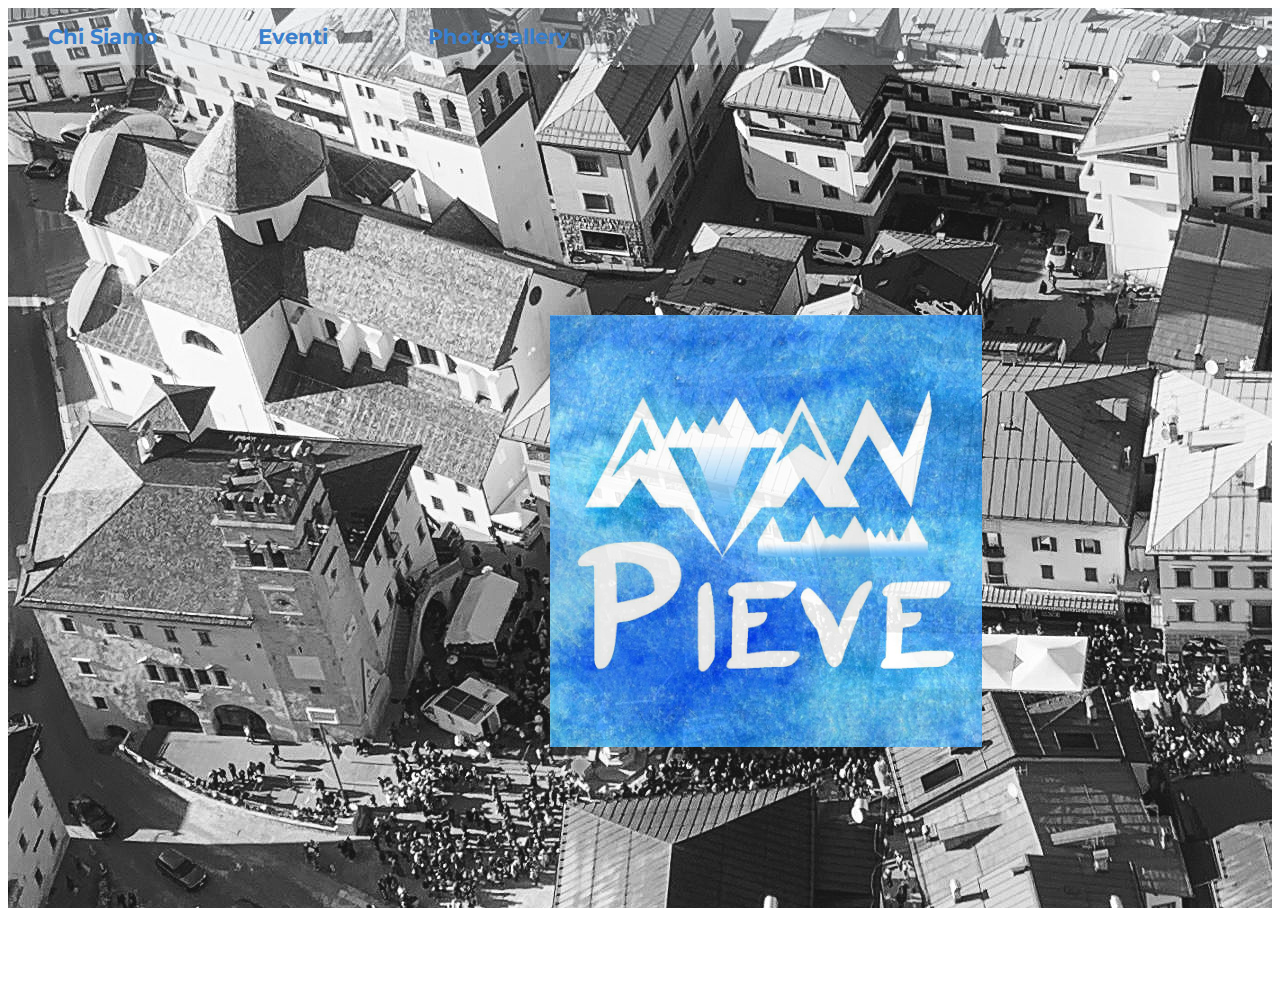
<file: index.html>
<!DOCTYPE html>
<html lang="en" dir="ltr">
  <!-- Where we give info on the stylesheets, metadata and the title of our site-->
  <head>
    <meta charset="utf-8">
    <title>AvanPieve</title>
    <link rel="stylesheet" href="style.css">
    <!-- For external fonts from GoogleFonts -->
    <link href="https://fonts.googleapis.com/css?family=Montserrat:400,400i,500,500i,600,700,800,900" rel="stylesheet">
    <!-- Font Awesome for our social media icons -->
    <link rel="stylesheet" href="https://use.fontawesome.com/releases/v5.8.1/css/all.css" integrity="sha384-50oBUHEmvpQ+1lW4y57PTFmhCaXp0ML5d60M1M7uH2+nqUivzIebhndOJK28anvf" crossorigin="anonymous">
  </head>
  <!-- all our website content goes here. -->
  <body>
    <header>
      <ul>
        <!-- <li><img src="assets/img/Logo_avanpieve.jpg" alt=""></li> -->
        <li><a href="chi-siamo.html">Chi Siamo</a></li>
        <li><a href="#">Eventi</a></li>
        <li><a href="#">Photogallery</a></li>
      </ul>
    </header>
    <div class="container">
      <img src="assets/img/Logo_avanpieve.jpg" alt="">
      <div class="background-img"></div>
    </div>
    <footer>
      <ul>
        <li><a class="fab fa-facebook-f" href="https://www.facebook.com/avanpieve/""></a></li>
        <li><a class="fab fa-instagram" href="https://www.instagram.com/avanpieve/?hl=it"></a></li>
      </ul>
    </footer>
  </body>
</html>
</file>
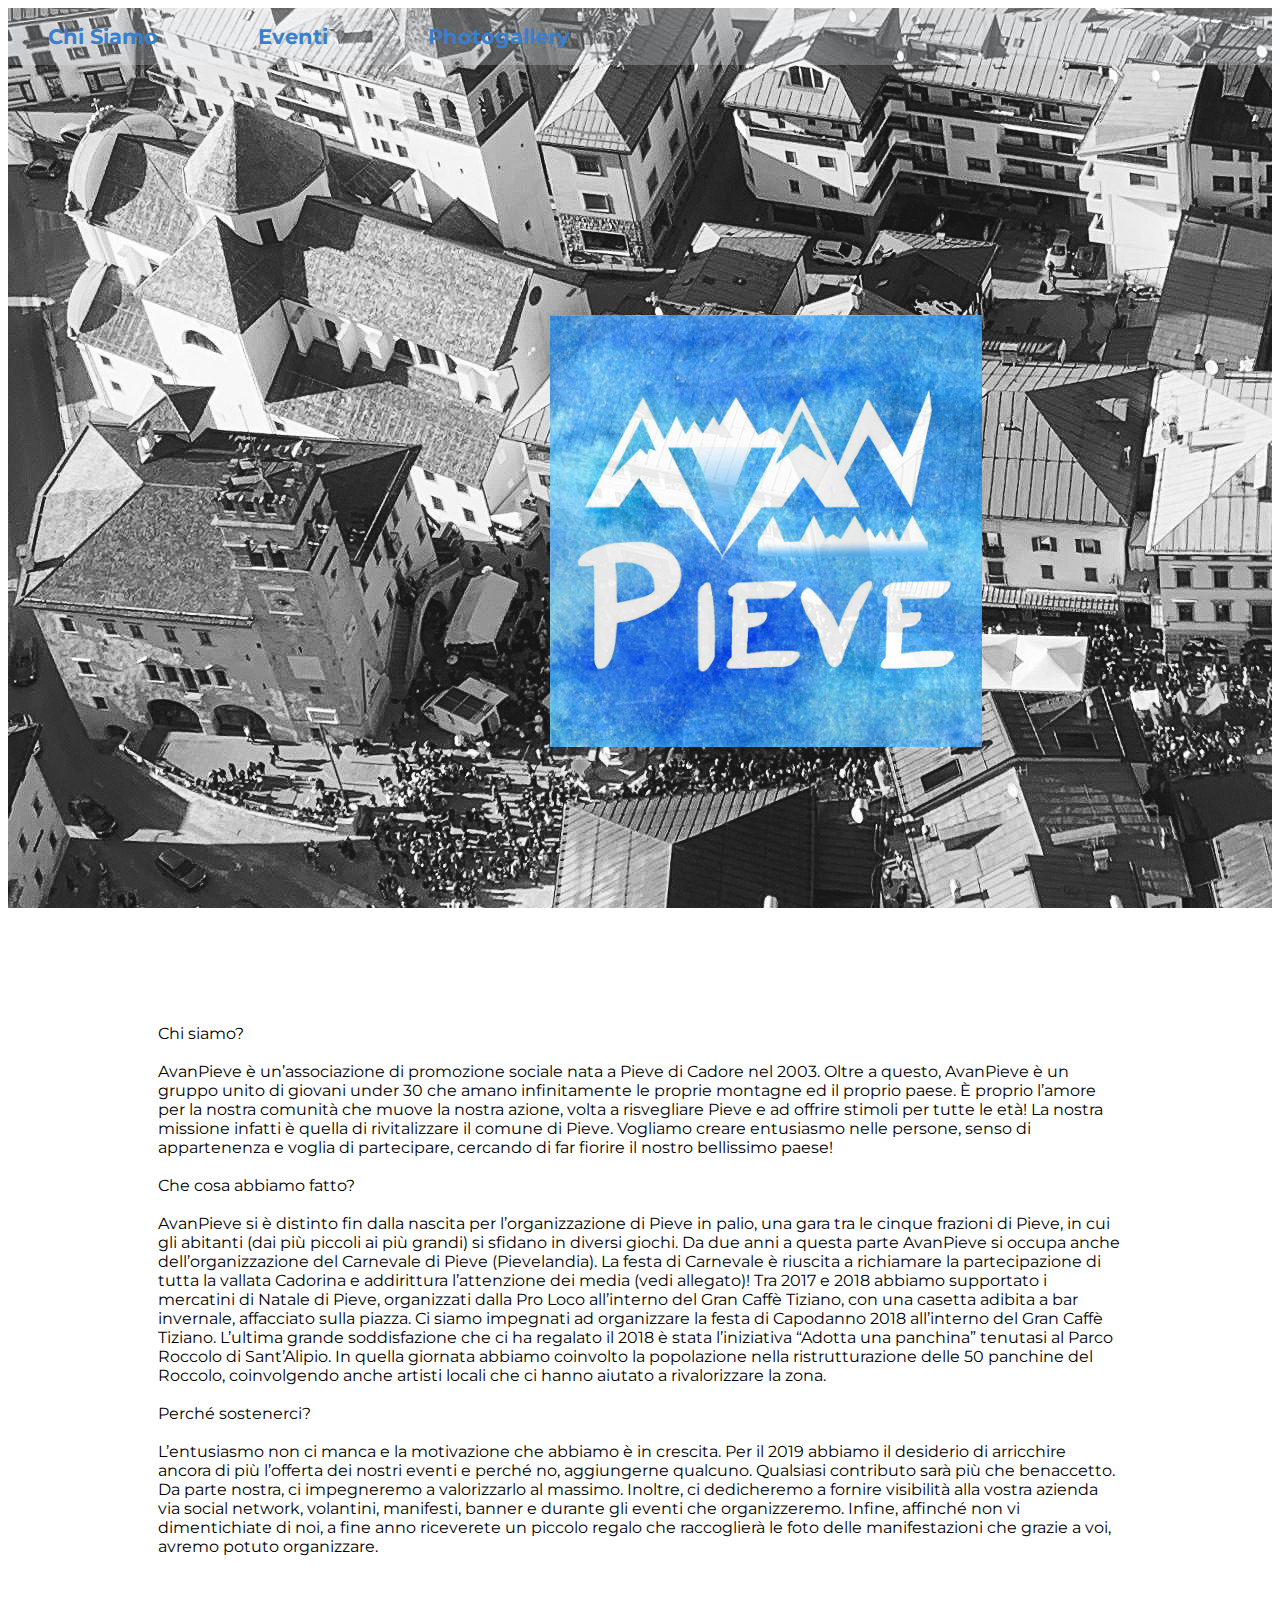
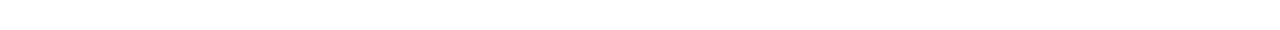
<file: chi-siamo.html>
<!DOCTYPE html>
<html lang="en" dir="ltr">
  <!-- Where we give info on the stylesheets, metadata and the title of our site-->
  <head>
    <meta charset="utf-8">
    <title>AvanPieve</title>
    <link rel="stylesheet" href="style.css">
    <!-- For external fonts from GoogleFonts -->
    <link href="https://fonts.googleapis.com/css?family=Montserrat:400,400i,500,500i,600,700,800,900" rel="stylesheet">

  </head>
  <!-- all our website content goes here. -->
  <body>
    <header>
      <ul>
        <!-- <li><img src="assets/img/Logo_avanpieve.jpg" alt=""></li> -->
        <li><a href="chi-siamo.html">Chi Siamo</a></li>
        <li><a href="#">Eventi</a></li>
        <li><a href="#">Photogallery</a></li>
      </ul>
    </header>
    <div class="container">
      <img src="assets/img/Logo_avanpieve.jpg" alt="">
      <div class="background-img"></div>
    </div>
    <div class="description" style="padding-top: 100px;">


  <p>
  Chi siamo?
  <br><br>
  AvanPieve è un’associazione di promozione sociale nata a Pieve di Cadore nel 2003. Oltre a questo, AvanPieve è un gruppo unito di giovani under 30 che amano infinitamente le proprie montagne ed il proprio paese. È proprio l’amore per la nostra comunità che muove la nostra azione, volta a risvegliare Pieve e ad offrire stimoli per tutte le età!
  La nostra missione infatti è quella di rivitalizzare il comune di Pieve. Vogliamo creare entusiasmo nelle persone, senso di appartenenza e voglia di partecipare, cercando di far fiorire il nostro bellissimo paese! 
  <br><br>
  Che cosa abbiamo fatto?
  <br><br>
  AvanPieve si è distinto fin dalla nascita per l’organizzazione di Pieve in palio, una gara tra le cinque frazioni di Pieve, in cui gli abitanti (dai più piccoli ai più grandi) si sfidano in diversi giochi. Da due anni a questa parte AvanPieve si occupa anche dell’organizzazione del Carnevale di Pieve (Pievelandia). La festa di Carnevale è riuscita a richiamare la partecipazione di tutta la vallata Cadorina e addirittura l’attenzione dei media (vedi allegato)!
  Tra 2017 e 2018 abbiamo supportato i mercatini di Natale di Pieve, organizzati dalla Pro Loco all’interno del Gran Caffè Tiziano, con una casetta adibita a bar invernale, affacciato sulla piazza. Ci siamo impegnati ad organizzare la festa di Capodanno 2018 all’interno del Gran Caffè Tiziano. L’ultima grande soddisfazione che ci ha regalato il 2018 è stata l’iniziativa “Adotta una panchina” tenutasi al Parco Roccolo di Sant’Alipio. In quella giornata abbiamo coinvolto la popolazione nella ristrutturazione delle 50 panchine del Roccolo, coinvolgendo anche artisti locali che ci hanno aiutato a rivalorizzare la zona.
<br><br>
  Perché sostenerci?
  <br><br>
  L’entusiasmo non ci manca e la motivazione che abbiamo è in crescita. Per il 2019 abbiamo il desiderio di arricchire ancora di più l’offerta dei nostri eventi e perché no, aggiungerne qualcuno. Qualsiasi contributo sarà più che benaccetto. Da parte nostra, ci impegneremo a valorizzarlo al massimo. Inoltre, ci dedicheremo a fornire visibilità alla vostra azienda via social network, volantini, manifesti, banner e durante gli eventi che organizzeremo.
  Infine, affinché non vi dimentichiate di noi, a fine anno riceverete un piccolo regalo che raccoglierà le foto delle manifestazioni che grazie a voi, avremo potuto organizzare.
</p>


    </div>

    <footer></footer>
  </body>
</html>
</file>
<file: style.css>
body {
  font-family: 'Montserrat', sans-serif;
}

ul {
  list-style: none;
  display: table;
}

ul li {
  display: table-cell;
  /* Units in html correspond to pixels (px), (%), (em, rem)  */
  padding-right: 100px;
  font-size: 21px;
}

ul li a {
  text-decoration: none;
  color: black;
  color: #397fcd;
  font-weight: 700;

  /* text-transform: uppercase; */
}

ul li a:hover{
  color: white;
}
header {
  width: 100%;
  background-color: #f0f8ff3d;
  position: absolute;
  z-index: 1;
}

.container {
  height: 100vh;
}

.container .background-img {
  height: 100%;
  opacity: 0.92;

  position: relative;
  background-image: url("assets/img/pagina_principale.jpg");
}

img{
  height: 60px;
}

.container img {
  position: absolute;
  z-index: 1;
  top: 35%;
  left: 43%;
  height: 48%;
  opacity: 0.9;
}

h1 {
  position: absolute;
  z-index: 1;
  font-size: 50px;
  color: mediumblue;
  top: 50%;
  left: 43%;
}

.description p {
  padding: 0 150px;
}

footer {
  height: 50px;
}

.fab:hover{
  color:black;
}
</file>
